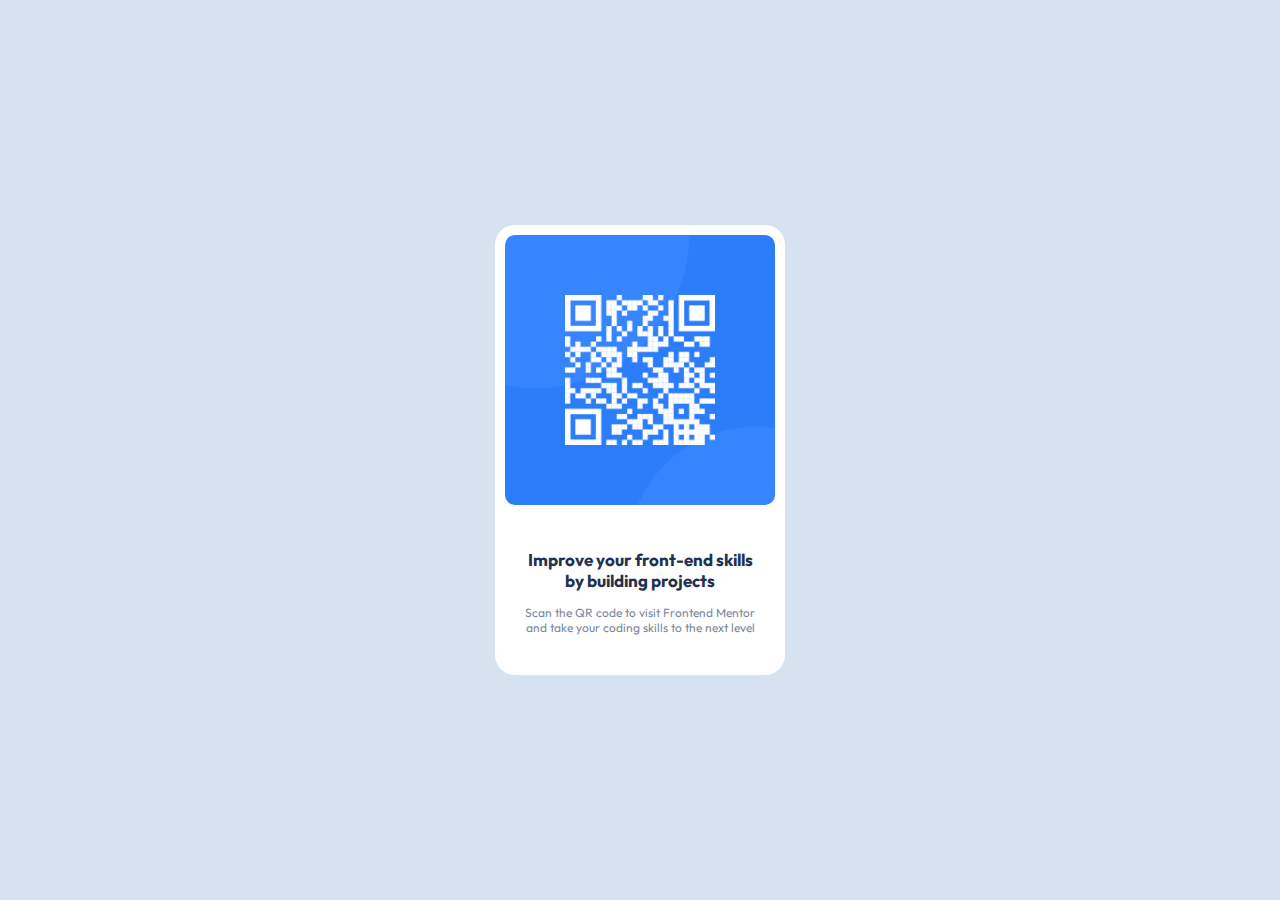
<file: index.html>
<!DOCTYPE html>
<html>
  <head>
    <link rel="stylesheet" href="style.css">
    <title>Frontend Mentor | QR code component</title>
    <link rel="icon" type="image/png" sizes="32x32" href="favicon-32x32.png" />
    <meta http-equiv="X-UA-Compatible" content="IE=edge">
    <meta name="viewport" content="width=device-width, initial-scale=1.0" />
  </head>

  <body>
    <div class="background">
      <div class="mainBody">
        <img class="QRCode" src="image-qr-code.png" alt="QR Code"> </img>
        <div class="cardLower">
          <p class="cardTitle"> Improve your front-end skills by building projects </p>
          <p class="cardDescription"> Scan the QR code to visit Frontend Mentor and take your coding skills to the next level </p>
        </div>
      </div>
    </div>
  </body>
</html>
</file>
<file: style.css>
@import url('https://fonts.googleapis.com/css2?family=Outfit:wght@400;700&display=swap');

body {
  background: hsl(212, 45%, 89%);
}

p {
  text-align: center;
  font-family: 'Outfit';
  font-size: 17px;
}

.cardLower {
  display: grid;
  padding: 1rem;
}

.cardTitle {
  font-weight: 700;
  color: hsl(218, 44%, 22%)
}

.cardDescription {
  font-weight: 400;
  font-size: 12px;
  color: hsl(220, 15%, 55%);
}

*, *::before, *::after {
  margin: 0;
  padding: 0;
}

.background {
  width: 100%;
  height: 100vh;
  display: flex;
  align-items: center;
  justify-content: center;
}

.QRCode {
    width: 100%;
    object-fit: contain;
    border-radius: 10px;
    /* height: 270px; */
    /* width: 270px; */
    /* display: block; */
    /* margin-left: auto; */
    /* margin-right: auto; */
}

.mainBody {
  background: hsl(0, 0%, 100%);
  padding: 10px;
  border-radius: 20px;
  height: 430px;
  width: 270px;

  display: grid;

  box-shadow: 0px, 10px, 3px, 2px, rgba(0, 0, 0, 0.2);
}
</file>
